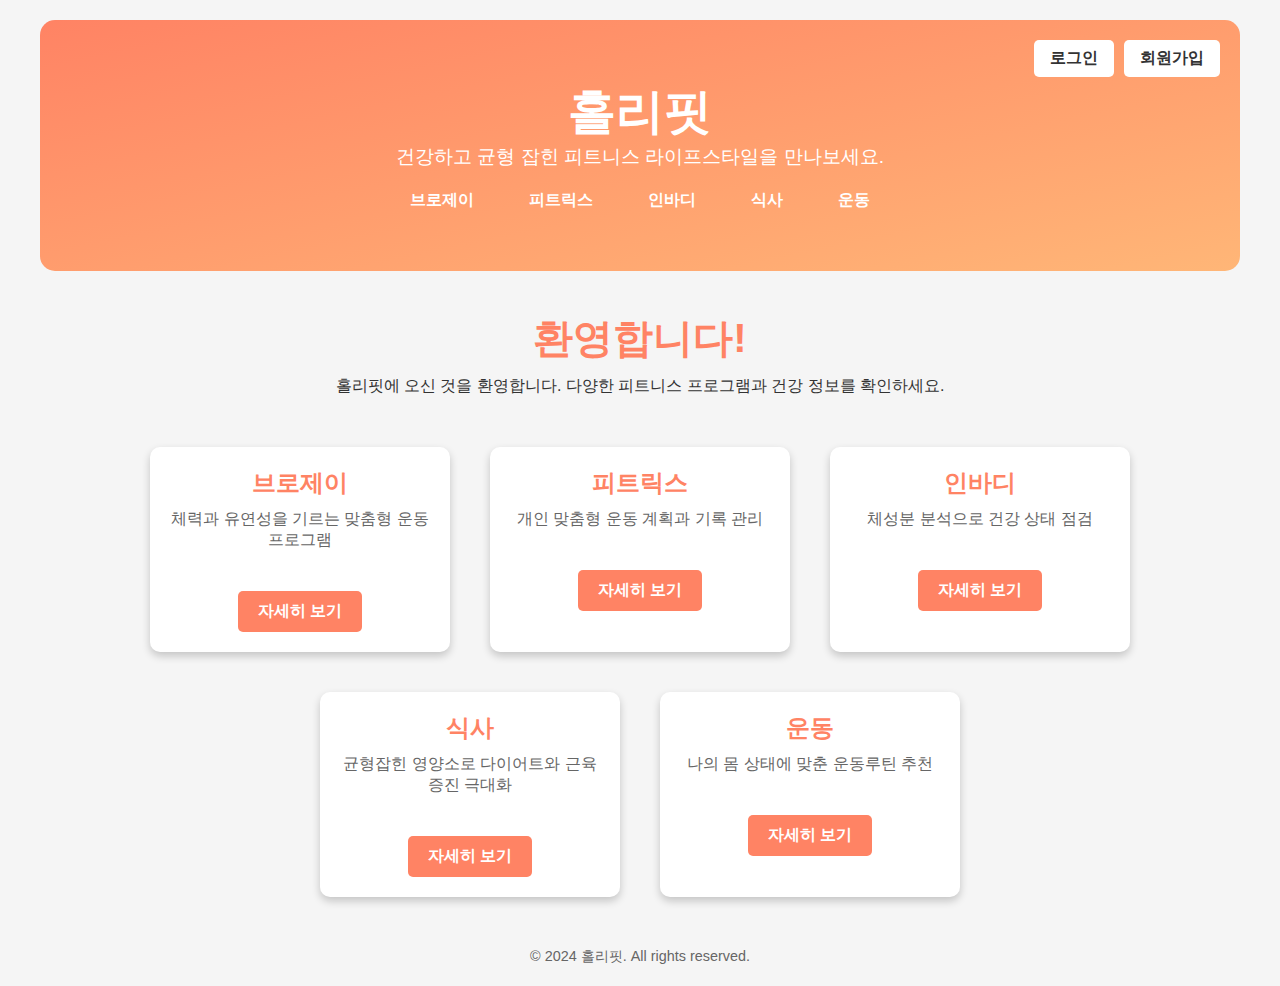
<file: index.html>
<!DOCTYPE html>
<html lang="ko">
<head>
    <meta charset="UTF-8">
    <meta name="viewport" content="width=device-width, initial-scale=1.0">
    <title>홀리핏 - Fit Your Way</title>
    <link rel="stylesheet" href="style.css">
</head>
<body>
    <div class="container">
        <!-- 헤더 섹션 -->
        <header class="hero-section">
            <div class="header-content">
                <h1>홀리핏</h1>
                <p>건강하고 균형 잡힌 피트니스 라이프스타일을 만나보세요.</p>
                <!-- 로그인/회원가입 링크를 오른쪽 상단에 배치 -->
                <nav class="auth-links">
                    <a href="login.html">로그인</a>
                    <a href="signup.html" class="signup-button">회원가입</a>
                </nav>
            </div>
            <!-- 중앙 정렬된 네비게이션 링크 -->
            <nav>
                <ul class="nav-links">
                    <li><a href="brojay.html">브로제이</a></li>
                    <li><a href="fitrix.html">피트릭스</a></li>
                    <li><a href="inbody.html">인바디</a></li>
                    <li><a href="nutrition.html">식사</a></li>
                    <li><a href="exercise.html">운동</a></li>
                </ul>
            </nav>
        </header>

        <!-- 메인 페이지 소개 섹션 -->
        <main class="content">
            <section class="intro">
                <h2>환영합니다!</h2>
                <p>홀리핏에 오신 것을 환영합니다. 다양한 피트니스 프로그램과 건강 정보를 확인하세요.</p>
            </section>

            <section class="cards">
                <div class="card">
                    <h3>브로제이</h3>
                    <p>체력과 유연성을 기르는 맞춤형 운동 프로그램</p>
                    <a href="brojay.html" class="btn">자세히 보기</a>
                </div>
                <div class="card">
                    <h3>피트릭스</h3>
                    <p>개인 맞춤형 운동 계획과 기록 관리</p>
                    <a href="fitrix.html" class="btn">자세히 보기</a>
                </div>
                <div class="card">
                    <h3>인바디</h3>
                    <p>체성분 분석으로 건강 상태 점검</p>
                    <a href="inbody.html" class="btn">자세히 보기</a>
                </div>
                <div class="card">
                    <h3>식사</h3>
                    <p>균형잡힌 영양소로 다이어트와 근육증진 극대화</p>
                    <a href="nutrition.html" class="btn">자세히 보기</a>
                </div>
                <div class="card">
                    <h3>운동</h3>
                    <p>나의 몸 상태에 맞춘 운동루틴 추천</p>
                    <a href="exercise.html" class="btn">자세히 보기</a>
                </div>
            </section>
        </main>

        <!-- 푸터 섹션 -->
        <footer>
            <p>© 2024 홀리핏. All rights reserved.</p>
        </footer>
    </div>
</body>
</html>
</file>
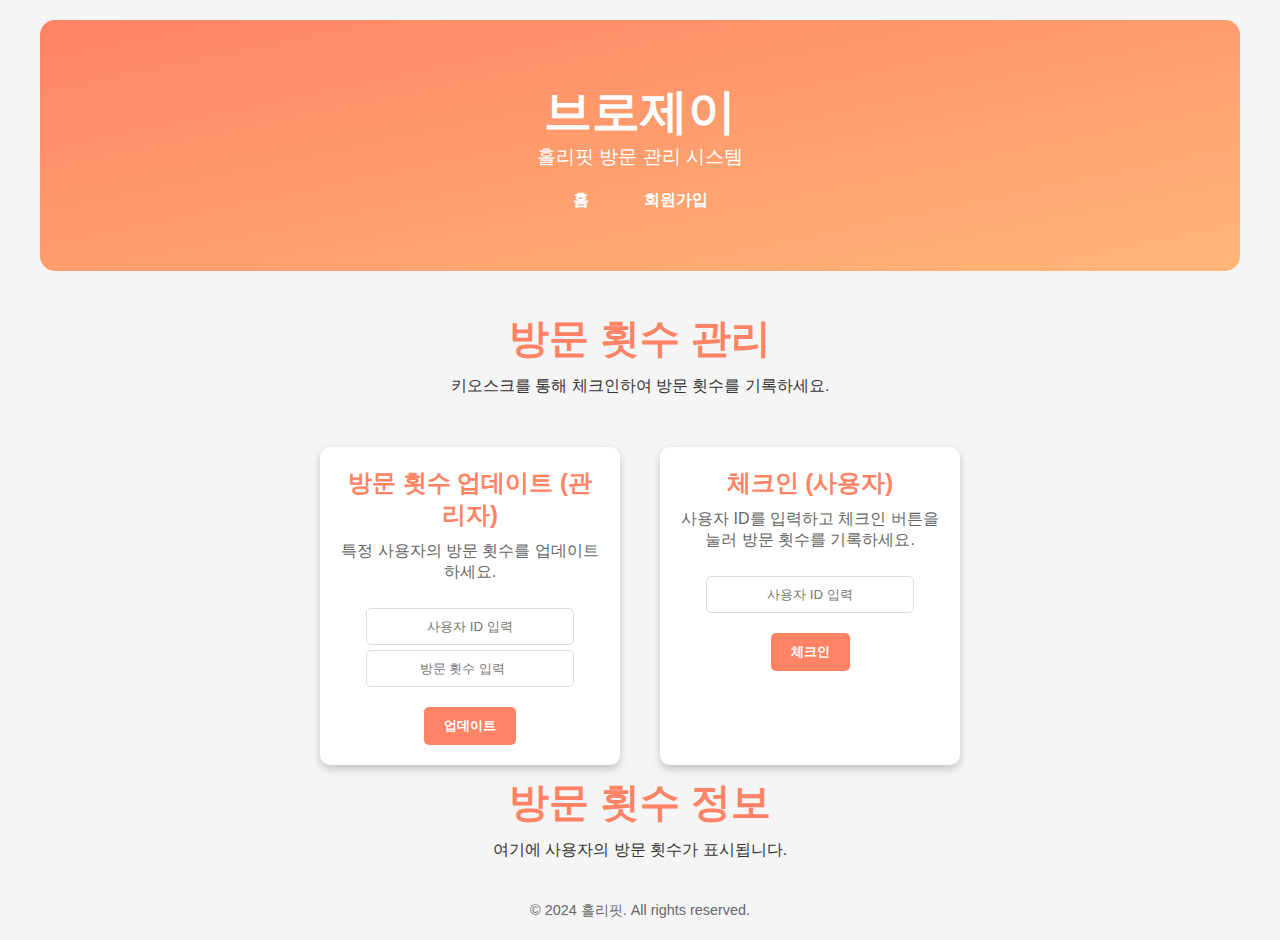
<file: brojay.html>
<!DOCTYPE html>
<html lang="ko">
<head>
    <meta charset="UTF-8">
    <meta name="viewport" content="width=device-width, initial-scale=1.0">
    <title>브로제이 - 홀리핏 방문 관리</title>
    <link rel="stylesheet" href="style.css">
    <script src="brojay.js" defer></script>
</head>
<body>
    <div class="container">
        <!-- Hero Section -->
        <header class="hero-section">
            <h1>브로제이</h1>
            <p>홀리핏 방문 관리 시스템</p>
            <nav>
                <ul class="nav-links">
                    <li><a href="index.html">홈</a></li>
                    <li><a href="signup.html">회원가입</a></li>
                </ul>
            </nav>
        </header>

        <!-- Main Content -->
        <main class="content">
            <section class="intro">
                <h2>방문 횟수 관리</h2>
                <p>키오스크를 통해 체크인하여 방문 횟수를 기록하세요.</p>
            </section>

            <!-- Check-in Section for Users -->
            <section class="cards">
                <!-- Admin Update Section -->
                <div class="card">
                    <h3>방문 횟수 업데이트 (관리자)</h3>
                    <p>특정 사용자의 방문 횟수를 업데이트하세요.</p>
                    <input type="text" id="adminUserId" placeholder="사용자 ID 입력">
                    <input type="number" id="visitCount" placeholder="방문 횟수 입력">
                    <button onclick="updateVisitCount()" class="btn">업데이트</button>
                </div>

                <div class="card">
                    <h3>체크인 (사용자)</h3>
                    <p>사용자 ID를 입력하고 체크인 버튼을 눌러 방문 횟수를 기록하세요.</p>
                    <input type="text" id="userId" placeholder="사용자 ID 입력">
                    <button onclick="checkIn()" class="btn">체크인</button>
                </div>
            </section>

            <!-- Visit Information Display -->
            <section id="visit-info" class="intro">
                <h2>방문 횟수 정보</h2>
                <p id="visitMessage">여기에 사용자의 방문 횟수가 표시됩니다.</p>
            </section>
        </main>

        <!-- Footer -->
        <footer>
            <p>© 2024 홀리핏. All rights reserved.</p>
        </footer>
    </div>
</body>
</html>
</file>
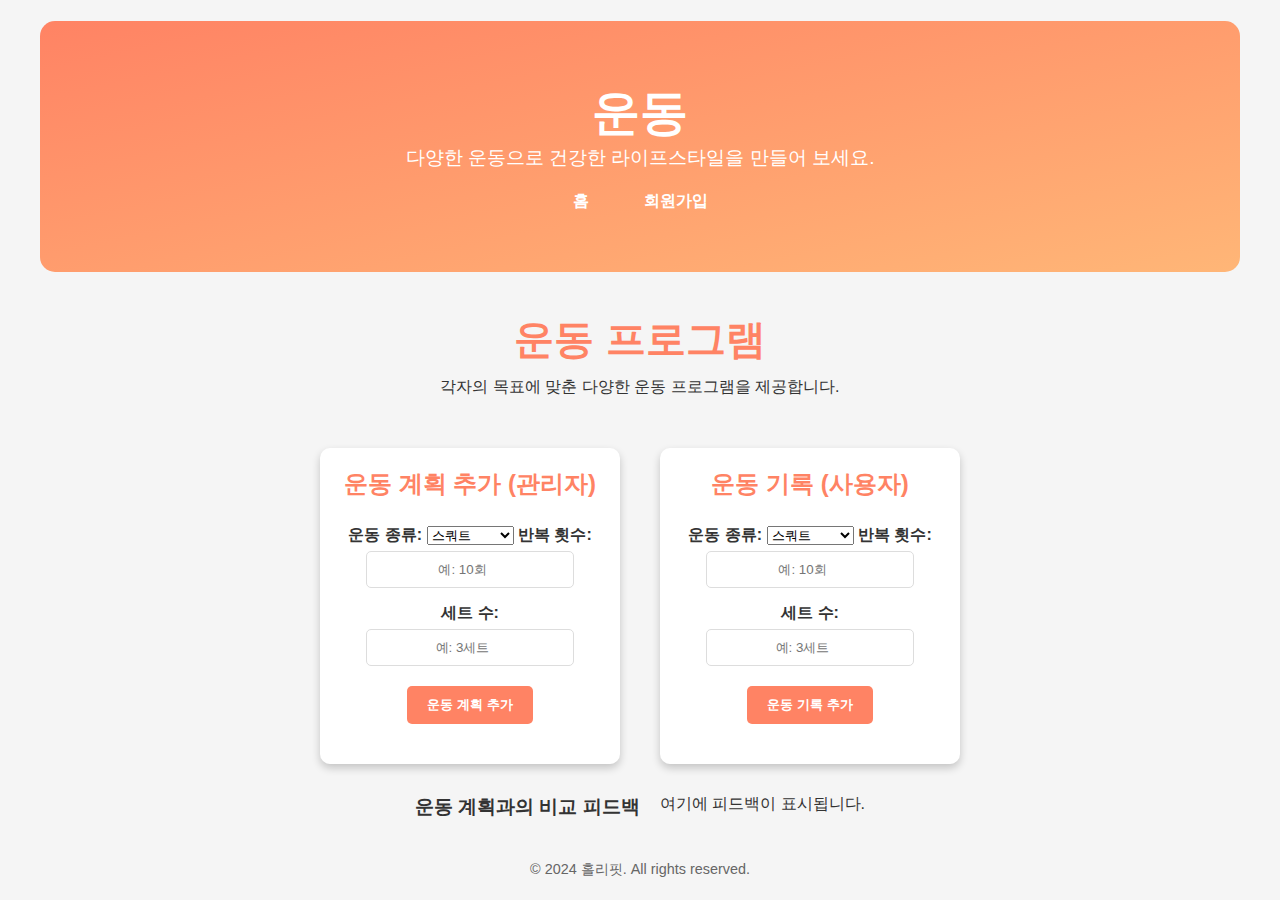
<file: exercise.html>
<!DOCTYPE html>
<html lang="ko">
<head>
    <meta charset="UTF-8">
    <meta name="viewport" content="width=device-width, initial-scale=1.0">
    <title>운동 - 홀리핏</title>
    <link rel="stylesheet" href="style.css">
    <script src="exercise.js" defer></script>
</head>
<body>
    <div class="container">
        <!-- Hero Section -->
        <header class="hero-section">
            <h1>운동</h1>
            <p>다양한 운동으로 건강한 라이프스타일을 만들어 보세요.</p>
            <nav>
                <ul class="nav-links">
                    <li><a href="index.html">홈</a></li>
                    <li><a href="signup.html">회원가입</a></li>
                </ul>
            </nav>
        </header>

        <!-- Main Content -->
        <main class="content">
            <section class="intro">
                <h2>운동 프로그램</h2>
                <p>각자의 목표에 맞춘 다양한 운동 프로그램을 제공합니다.</p>
            </section>

            <!-- 관리자 운동 계획 추가 -->
            <section class="cards">
                <div class="card">
                    <h3>운동 계획 추가 (관리자)</h3>
                    <label for="planExerciseType">운동 종류:</label>
                    <select id="planExerciseType">
                        <option value="스쿼트">스쿼트</option>
                        <option value="벤치프레스">벤치프레스</option>
                        <option value="데드리프트">데드리프트</option>
                        <option value="풀업">풀업</option>
                        <option value="런지">런지</option>
                    </select>

                    <label for="planReps">반복 횟수:</label>
                    <input type="number" id="planReps" placeholder="예: 10회">

                    <label for="planSets">세트 수:</label>
                    <input type="number" id="planSets" placeholder="예: 3세트">

                    <button onclick="addPlan()" class="btn">운동 계획 추가</button>
                    <p id="planMessage"></p>
                </div>

                <!-- 사용자 운동 기록 작성 -->
                <div class="card">
                    <h3>운동 기록 (사용자)</h3>
                    <label for="exerciseType">운동 종류:</label>
                    <select id="exerciseType">
                        <option value="스쿼트">스쿼트</option>
                        <option value="벤치프레스">벤치프레스</option>
                        <option value="데드리프트">데드리프트</option>
                        <option value="풀업">풀업</option>
                        <option value="런지">런지</option>
                    </select>

                    <label for="reps">반복 횟수:</label>
                    <input type="number" id="reps" placeholder="예: 10회">

                    <label for="sets">세트 수:</label>
                    <input type="number" id="sets" placeholder="예: 3세트">

                    <button onclick="addRecord()" class="btn">운동 기록 추가</button>
                    <p id="recordMessage"></p>
                </div>
            </section>

            <!-- 사용자 피드백 섹션 -->
            <section class="feedback">
                <h3>운동 계획과의 비교 피드백</h3>
                <p id="feedbackMessage">여기에 피드백이 표시됩니다.</p>
            </section>
        </main>

        <!-- Footer -->
        <footer>
            <p>© 2024 홀리핏. All rights reserved.</p>
        </footer>
    </div>
</body>
</html>
</file>
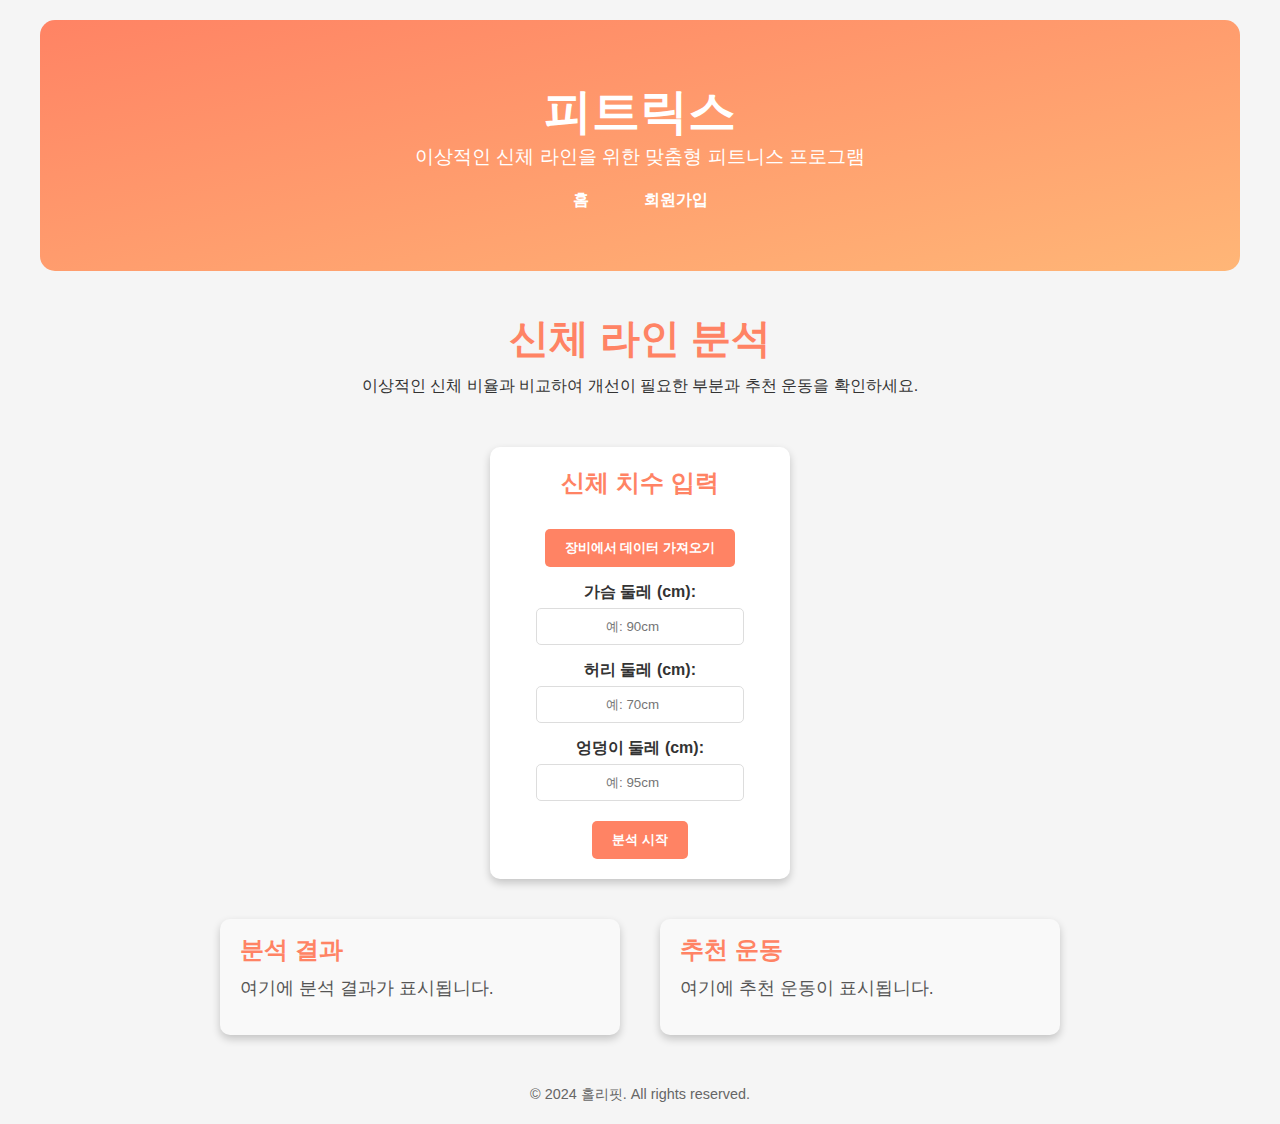
<file: fitrix.html>
<!DOCTYPE html>
<html lang="ko">
<head>
    <meta charset="UTF-8">
    <meta name="viewport" content="width=device-width, initial-scale=1.0">
    <title>피트릭스 - 홀리핏</title>
    <link rel="stylesheet" href="style.css">
    <script src="fitrix.js" defer></script>
</head>
<body>
    <div class="container">
        <!-- Hero Section -->
        <header class="hero-section">
            <h1>피트릭스</h1>
            <p>이상적인 신체 라인을 위한 맞춤형 피트니스 프로그램</p>
            <nav>
                <ul class="nav-links">
                    <li><a href="index.html">홈</a></li>
                    <li><a href="signup.html">회원가입</a></li>
                </ul>
            </nav>
        </header>

        <!-- Main Content -->
        <main class="content">
            <section class="intro">
                <h2>신체 라인 분석</h2>
                <p>이상적인 신체 비율과 비교하여 개선이 필요한 부분과 추천 운동을 확인하세요.</p>
            </section>

            <!-- 사용자 신체 치수 입력 -->
            <section class="cards">
                <div class="card body-input">
                    <h3>신체 치수 입력</h3>
                    <button onclick="fetchBodyLineData()" class="btn">장비에서 데이터 가져오기</button>
                    <label for="chest">가슴 둘레 (cm):</label>
                    <input type="number" id="chest" placeholder="예: 90cm">

                    <label for="waist">허리 둘레 (cm):</label>
                    <input type="number" id="waist" placeholder="예: 70cm">

                    <label for="hips">엉덩이 둘레 (cm):</label>
                    <input type="number" id="hips" placeholder="예: 95cm">

                    <button onclick="analyzeBodyLine()" class="btn">분석 시작</button>
                </div>
            </section>

            <!-- 분석 결과 및 추천 운동 -->
            <section class="feedback">
                <div class="card analysis-results">
                    <h3>분석 결과</h3>
                    <p id="analysisResult">여기에 분석 결과가 표시됩니다.</p>
                </div>
                <div class="card exercise-recommendation">
                    <h3>추천 운동</h3>
                    <p id="exerciseRecommendation">여기에 추천 운동이 표시됩니다.</p>
                </div>
            </section>
        </main>

        <!-- Footer -->
        <footer>
            <p>© 2024 홀리핏. All rights reserved.</p>
        </footer>
    </div>
</body>
</html>
</file>
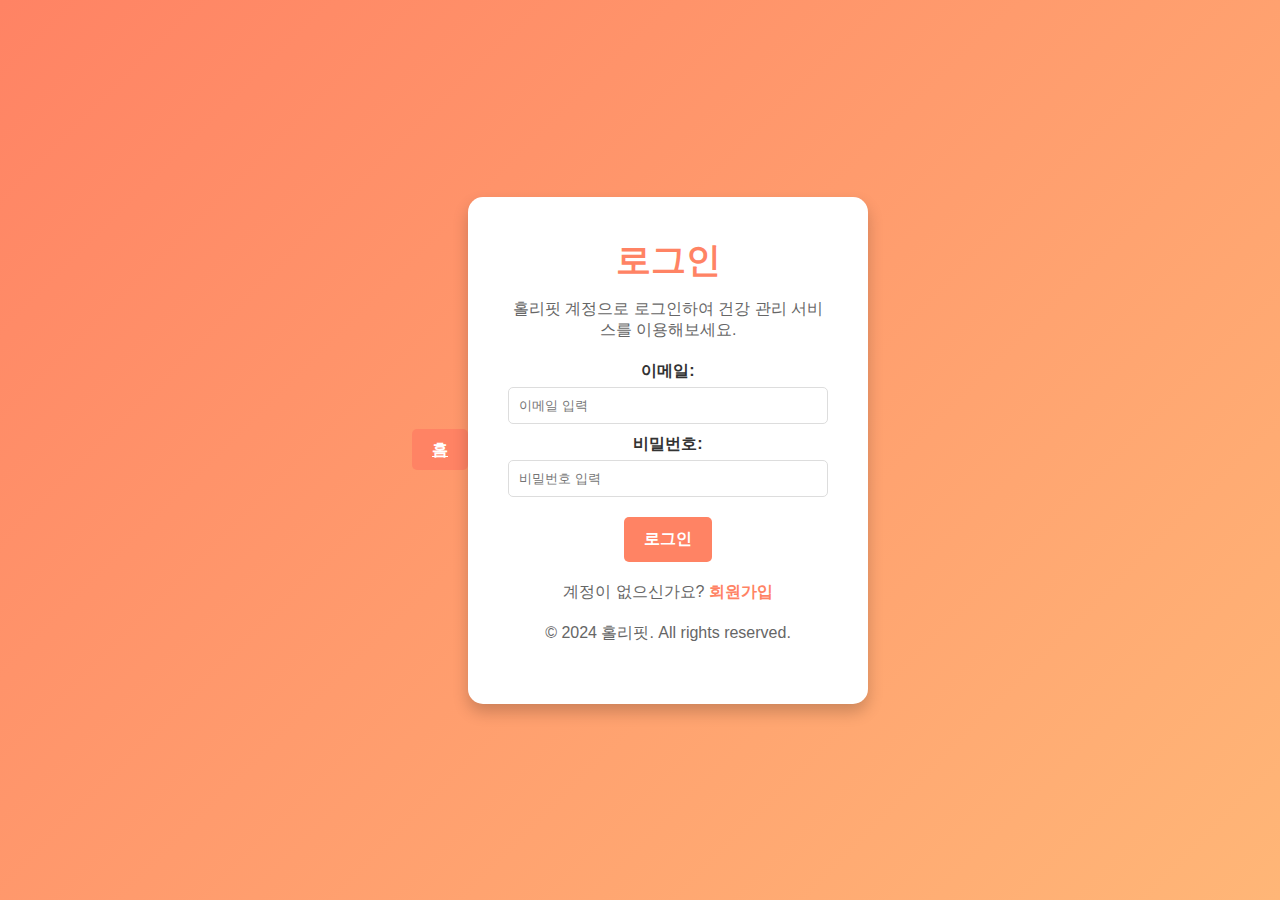
<file: login.html>
<!DOCTYPE html>
<html lang="ko">
<head>
    <meta charset="UTF-8">
    <meta name="viewport" content="width=device-width, initial-scale=1.0">
    <title>로그인 - 홀리핏</title>
    <link rel="stylesheet" href="auth-style.css">
</head>
<body>
    <div class="auth-container">
        <div class="home-button">
            <a href="index.html" class="btn home-btn">홈</a>
        </div>
        <div class="auth-card">
            <h1>로그인</h1>
            <p>홀리핏 계정으로 로그인하여 건강 관리 서비스를 이용해보세요.</p>
            <form id="loginForm">
                <label for="email">이메일:</label>
                <input type="email" id="email" placeholder="이메일 입력" required>

                <label for="password">비밀번호:</label>
                <input type="password" id="password" placeholder="비밀번호 입력" required>

                <button type="submit" class="btn">로그인</button>
            </form>
            <p class="redirect">계정이 없으신가요? <a href="signup.html">회원가입</a></p>
            <footer>
                <p>© 2024 홀리핏. All rights reserved.</p>
            </footer>
        </div>
    </div>
</body>
</html>
</file>
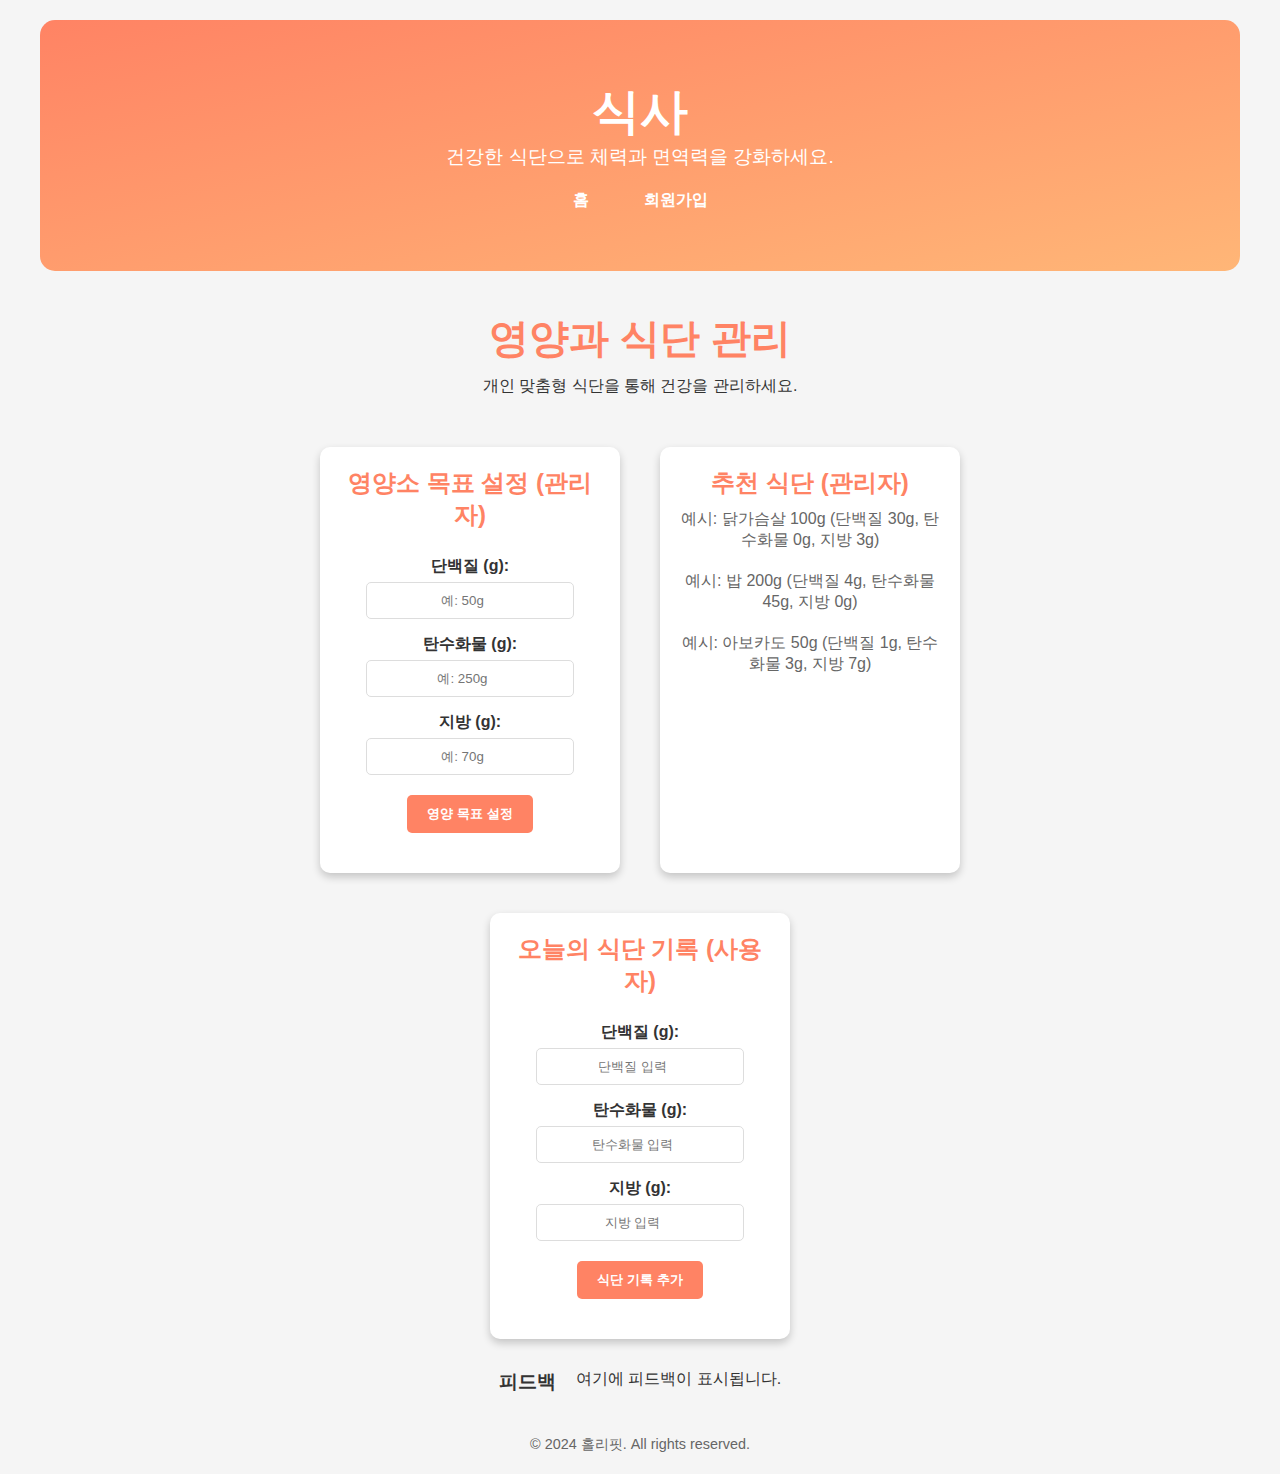
<file: nutrition.html>
<!DOCTYPE html>
<html lang="ko">
<head>
    <meta charset="UTF-8">
    <meta name="viewport" content="width=device-width, initial-scale=1.0">
    <title>식사 - 홀리핏</title>
    <link rel="stylesheet" href="style.css">
    <script src="nutrition.js" defer></script>
</head>
<body>
    <div class="container">
        <!-- Hero Section -->
        <header class="hero-section">
            <h1>식사</h1>
            <p>건강한 식단으로 체력과 면역력을 강화하세요.</p>
            <nav>
                <ul class="nav-links">
                    <li><a href="index.html">홈</a></li>
                    <li><a href="signup.html">회원가입</a></li>
                </ul>
            </nav>
        </header>

        <!-- Main Content -->
        <main class="content">
            <section class="intro">
                <h2>영양과 식단 관리</h2>
                <p>개인 맞춤형 식단을 통해 건강을 관리하세요.</p>
            </section>

            <!-- 관리자 영양소 목표 설정 및 식단 제공 -->
            <section class="cards">
                <div class="card">
                    <h3>영양소 목표 설정 (관리자)</h3>
                    <label for="proteinGoal">단백질 (g):</label>
                    <input type="number" id="proteinGoal" placeholder="예: 50g">
                    
                    <label for="carbsGoal">탄수화물 (g):</label>
                    <input type="number" id="carbsGoal" placeholder="예: 250g">
                    
                    <label for="fatsGoal">지방 (g):</label>
                    <input type="number" id="fatsGoal" placeholder="예: 70g">
                    
                    <button onclick="setGoals()" class="btn">영양 목표 설정</button>
                    <p id="goalMessage"></p>
                </div>

                <!-- 관리자 식단 제공 -->
                <div class="card">
                    <h3>추천 식단 (관리자)</h3>
                    <p>예시: 닭가슴살 100g (단백질 30g, 탄수화물 0g, 지방 3g)</p>
                    <p>예시: 밥 200g (단백질 4g, 탄수화물 45g, 지방 0g)</p>
                    <p>예시: 아보카도 50g (단백질 1g, 탄수화물 3g, 지방 7g)</p>
                </div>
            </section>

            <!-- 사용자 식단 기록 -->
            <section class="cards">
                <div class="card">
                    <h3>오늘의 식단 기록 (사용자)</h3>
                    <label for="protein">단백질 (g):</label>
                    <input type="number" id="protein" placeholder="단백질 입력">

                    <label for="carbs">탄수화물 (g):</label>
                    <input type="number" id="carbs" placeholder="탄수화물 입력">

                    <label for="fats">지방 (g):</label>
                    <input type="number" id="fats" placeholder="지방 입력">

                    <button onclick="addRecord()" class="btn">식단 기록 추가</button>
                    <p id="recordMessage"></p>
                </div>
            </section>

            <!-- 피드백 -->
            <section class="feedback">
                <h3>피드백</h3>
                <p id="feedbackMessage">여기에 피드백이 표시됩니다.</p>
            </section>
        </main>

        <!-- Footer -->
        <footer>
            <p>© 2024 홀리핏. All rights reserved.</p>
        </footer>
    </div>
</body>
</html>
</file>
<file: style.css>
/* 기본 스타일 */
* {
    box-sizing: border-box;
    margin: 0;
    padding: 0;
}

body {
    font-family: 'Arial', sans-serif;
    color: #333;
    background-color: #f5f5f5;
    display: flex;
    justify-content: center;
    align-items: center;
    min-height: 100vh;
    padding: 20px;
}

.container {
    width: 100%;
    max-width: 1200px;
}

/* 헤더 스타일 */
.hero-section {
    text-align: center;
    padding: 60px 20px;
    background: linear-gradient(to bottom right, #FF8364, #FFB677);
    color: white;
    border-radius: 15px;
    position: relative;
}

/* 중앙 제목 및 설명 */
.hero-section h1 {
    font-size: 3em;
    margin: 0;
}

.hero-section p {
    font-size: 1.2em;
}

/* 로그인/회원가입 버튼 스타일 */
.auth-links {
    position: absolute;
    top: 20px;
    right: 20px;
    display: flex;
    gap: 10px;
}

.auth-links a {
    color: #333;
    text-decoration: none;
    padding: 8px 16px;
    font-weight: bold;
    border-radius: 5px;
    background-color: #fff;
    transition: background 0.3s ease;
}

.auth-links a:hover {
    background-color: #eee;
}

.signup-button {
    background-color: #FF8364;
    color: white;
}

.signup-button:hover {
    background-color: #FF7043;
}

/* 중앙 정렬된 네비게이션 스타일 */
.nav-links {
    display: flex;
    justify-content: center;
    gap: 15px;
    list-style-type: none;
    margin-top: 20px;
}

.nav-links a {
    color: white;
    text-decoration: none;
    font-weight: bold;
    padding: 10px 20px;
    border-radius: 5px;
    transition: background 0.3s ease;
}

.nav-links a:hover {
    background-color: rgba(255, 255, 255, 0.3);
}

/* 메인 콘텐츠 스타일 */
.content {
    text-align: center;
    margin-top: 40px;
}

.intro {
    margin-bottom: 40px;
}

.intro h2 {
    font-size: 2.5em;
    color: #FF8364;
    margin-bottom: 10px;
}

/* 카드 섹션 */
.cards {
    display: flex;
    gap: 20px;
    justify-content: center;
    flex-wrap: wrap;
}

.card {
    background-color: white;
    border-radius: 10px;
    box-shadow: 0 4px 8px rgba(0, 0, 0, 0.2);
    padding: 20px;
    width: 300px;
    text-align: center;
    transition: transform 0.3s ease;
}

.card:hover {
    transform: translateY(-10px);
}

.card h3 {
    font-size: 1.5em;
    color: #FF8364;
    margin-bottom: 10px;
}

.card p {
    color: #666;
    margin-bottom: 20px;
}

.btn {
    display: inline-block;
    padding: 10px 20px;
    color: #FF8364;
    border: 2px solid #FF8364;
    border-radius: 5px;
    text-decoration: none;
    transition: background 0.3s ease, color 0.3s ease;
}

.btn:hover {
    background-color: #FF8364;
    color: white;
}

/* 푸터 스타일 */
footer {
    text-align: center;
    margin-top: 40px;
    color: #666;
    font-size: 0.9em;
}

/* 중앙 정렬 및 레이아웃 스타일 */
.content {
    text-align: center;
    margin-top: 40px;
}

.inbody-data {
    display: flex;
    flex-direction: column;
    align-items: center;
    padding: 20px;
    background-color: #f9f9f9;
    border-radius: 10px;
    box-shadow: 0 4px 8px rgba(0, 0, 0, 0.1);
    max-width: 500px;
    margin: 0 auto;
}

.inbody-info {
    display: grid;
    grid-template-columns: 1fr 1fr;
    gap: 20px;
    width: 100%;
    margin-bottom: 20px;
}

.inbody-field {
    display: flex;
    flex-direction: column;
    align-items: center;
    text-align: center;
}

.inbody-field label {
    margin-top: 5px;
    font-weight: bold;
}

.inbody-field input {
    width: 100px;
    padding: 5px;
    text-align: center;
    border: 1px solid #ddd;
    border-radius: 5px;
}

.icon {
    width: 40px;
    height: 40px;
    margin-bottom: 5px;
}

/* 버튼 스타일 */
.btn {
    padding: 10px 20px;
    color: #fff;
    background-color: #FF8364;
    border: none;
    border-radius: 5px;
    cursor: pointer;
    font-weight: bold;
    transition: background 0.3s;
}

.btn:hover {
    background-color: #FF7043;
}
/* 기본 스타일 */
* {
    box-sizing: border-box;
    margin: 0;
    padding: 0;
}

body {
    font-family: 'Arial', sans-serif;
    color: #333;
    background-color: #f5f5f5;
    display: flex;
    justify-content: center;
    align-items: center;
    min-height: 100vh;
    padding: 20px;
}

.container {
    width: 100%;
    max-width: 1200px;
}

/* Hero Section */
.hero-section {
    text-align: center;
    padding: 60px 20px;
    background: linear-gradient(to bottom right, #FF8364, #FFB677);
    color: white;
    border-radius: 15px;
}

.hero-section h1 {
    font-size: 3em;
    margin: 0;
}

.hero-section p {
    font-size: 1.2em;
}

/* Main Content */
.content {
    text-align: center;
    margin-top: 40px;
}

.intro h2 {
    font-size: 2.5em;
    color: #FF8364;
    margin-bottom: 10px;
}

/* 카드 섹션 */
.cards {
    display: flex;
    justify-content: center;
    margin-top: 20px;
}

.card {
    background-color: white;
    border-radius: 10px;
    box-shadow: 0 4px 8px rgba(0, 0, 0, 0.2);
    padding: 20px;
    width: 300px;
    text-align: center;
    margin: 10px;
    transition: transform 0.3s ease;
}

.card:hover {
    transform: translateY(-10px);
}

.card h3 {
    font-size: 1.5em;
    color: #FF8364;
    margin-bottom: 10px;
}

.card label {
    font-weight: bold;
    margin-top: 15px;
    display: inline-block;
}

.card input {
    width: 80%;
    padding: 10px;
    margin-top: 5px;
    border: 1px solid #ddd;
    border-radius: 5px;
    text-align: center;
}

/* 피드백 섹션 */
.feedback {
    display: flex;
    justify-content: center;
    flex-wrap: wrap;
    gap: 20px;
    margin-top: 20px;
}

.feedback .card {
    width: 400px;
    padding: 15px 20px;
    background-color: #f9f9f9;
    text-align: left;
}

#analysisResult, #exerciseRecommendation {
    font-size: 1.1em;
    color: #555;
}

/* 버튼 스타일 */
.btn {
    padding: 10px 20px;
    color: white;
    background-color: #FF8364;
    border: none;
    border-radius: 5px;
    cursor: pointer;
    font-weight: bold;
    transition: background 0.3s ease;
    margin-top: 20px;
}

.btn:hover {
    background-color: #FF7043;
}

/* 푸터 */
footer {
    text-align: center;
    margin-top: 40px;
    color: #666;
    font-size: 0.9em;
}
</file>
<file: auth-style.css>
/* 기본 스타일 */
* {
    box-sizing: border-box;
    margin: 0;
    padding: 0;
}

body {
    font-family: 'Arial', sans-serif;
    background: linear-gradient(135deg, #FF8364, #FFB677);
    display: flex;
    justify-content: center;
    align-items: center;
    height: 100vh;
    color: #333;
}

/* 인증 컨테이너 */
.auth-container {
    display: flex;
    justify-content: center;
    align-items: center;
    width: 100%;
}

.auth-card {
    background: white;
    padding: 40px;
    border-radius: 15px;
    box-shadow: 0 8px 16px rgba(0, 0, 0, 0.2);
    max-width: 400px;
    width: 100%;
    text-align: center;
    animation: fadeIn 0.7s ease-in-out;
}

/* 제목 스타일 */
.auth-card h1 {
    font-size: 2.2em;
    color: #FF8364;
    margin-bottom: 15px;
}

.auth-card p {
    color: #666;
    margin-bottom: 20px;
    font-size: 1em;
}

/* 폼 필드 스타일 */
form label {
    font-weight: bold;
    color: #333;
    display: block;
    margin-top: 10px;
}

form input {
    width: 100%;
    padding: 10px;
    margin-top: 5px;
    border-radius: 5px;
    border: 1px solid #ddd;
    outline: none;
    transition: box-shadow 0.3s ease;
}

form input:focus {
    box-shadow: 0 0 5px rgba(255, 131, 100, 0.8);
}

/* 버튼 스타일 */
.btn {
    padding: 12px 20px;
    margin-top: 20px;
    color: white;
    background-color: #FF8364;
    border: none;
    border-radius: 5px;
    cursor: pointer;
    font-weight: bold;
    font-size: 1em;
    transition: background-color 0.3s ease;
}

.btn:hover {
    background-color: #FF7043;
}

/* 리디렉션 텍스트 */
.redirect {
    margin-top: 20px;
    font-size: 0.9em;
    color: #666;
}

.redirect a {
    color: #FF8364;
    text-decoration: none;
    font-weight: bold;
}

.redirect a:hover {
    text-decoration: underline;
}

/* 애니메이션 */
@keyframes fadeIn {
    from {
        opacity: 0;
        transform: translateY(-20px);
    }
    to {
        opacity: 1;
        transform: translateY(0);
    }
}
</file>
